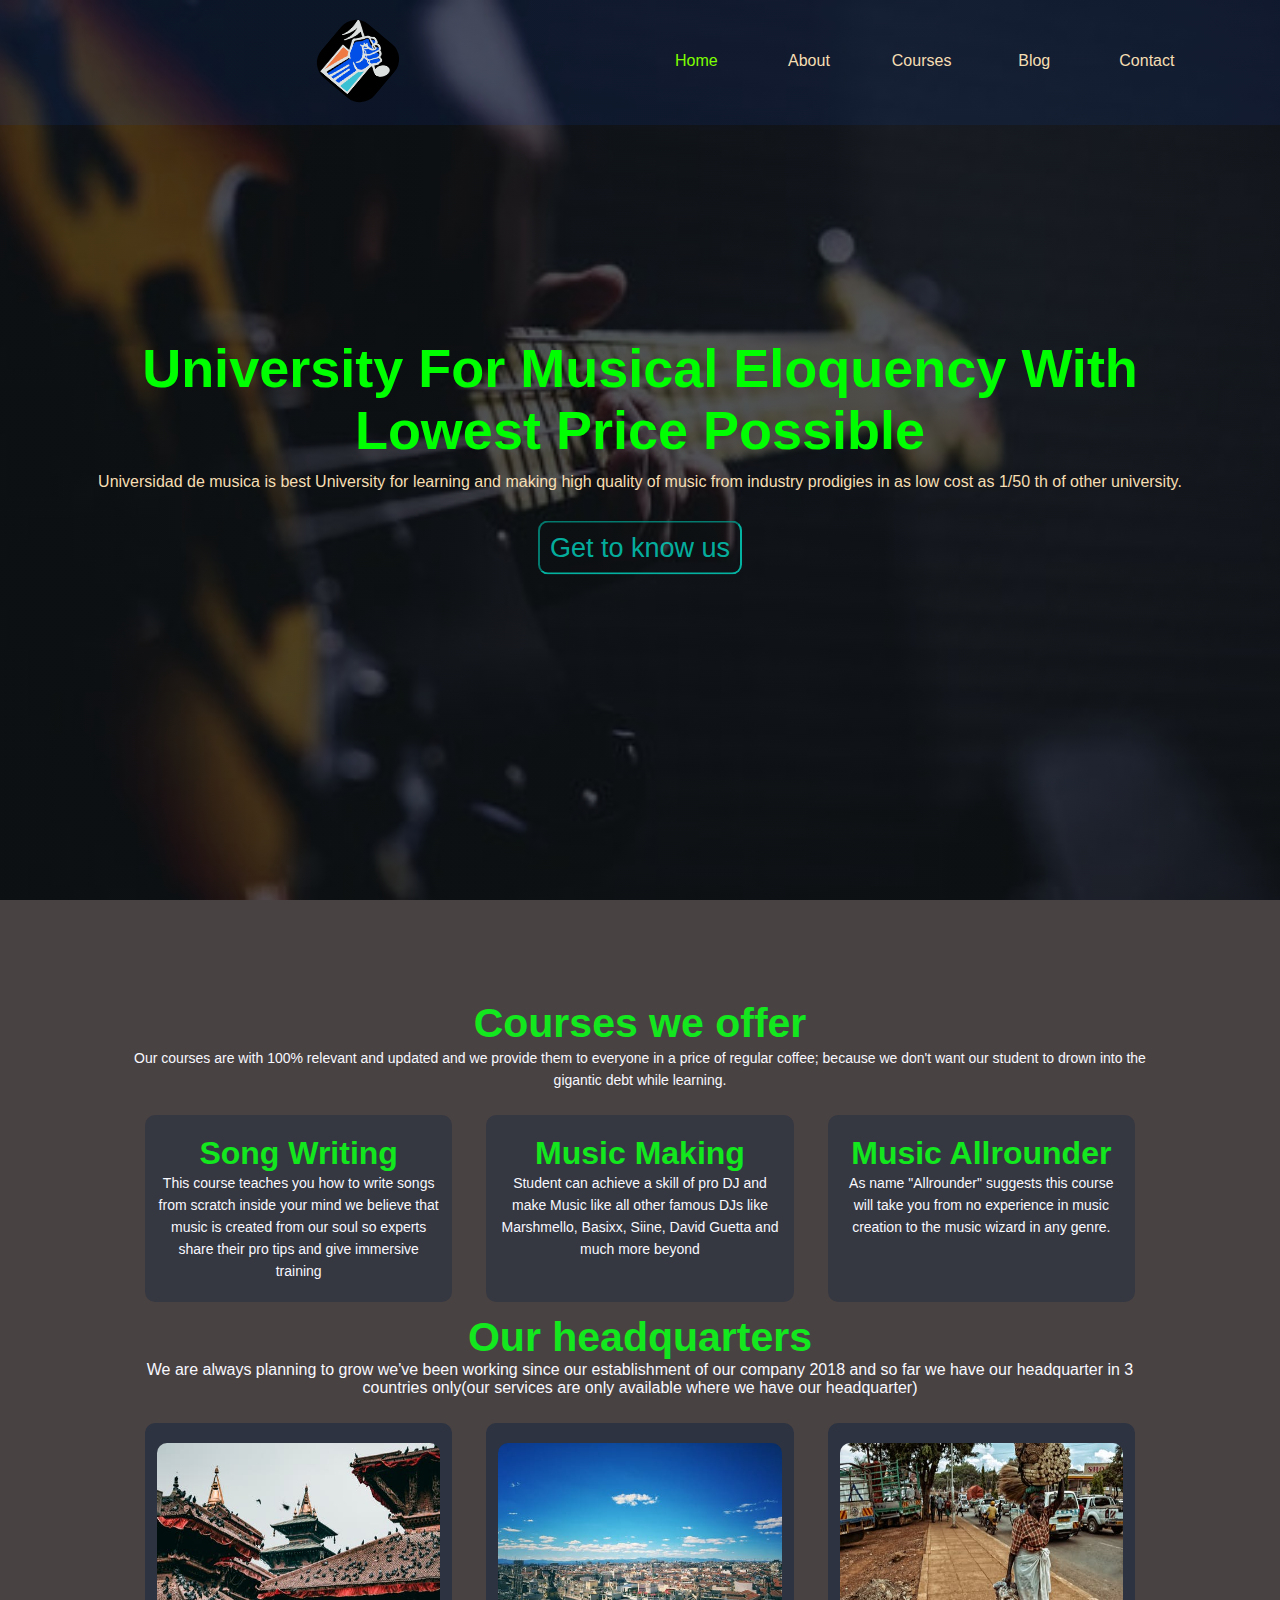
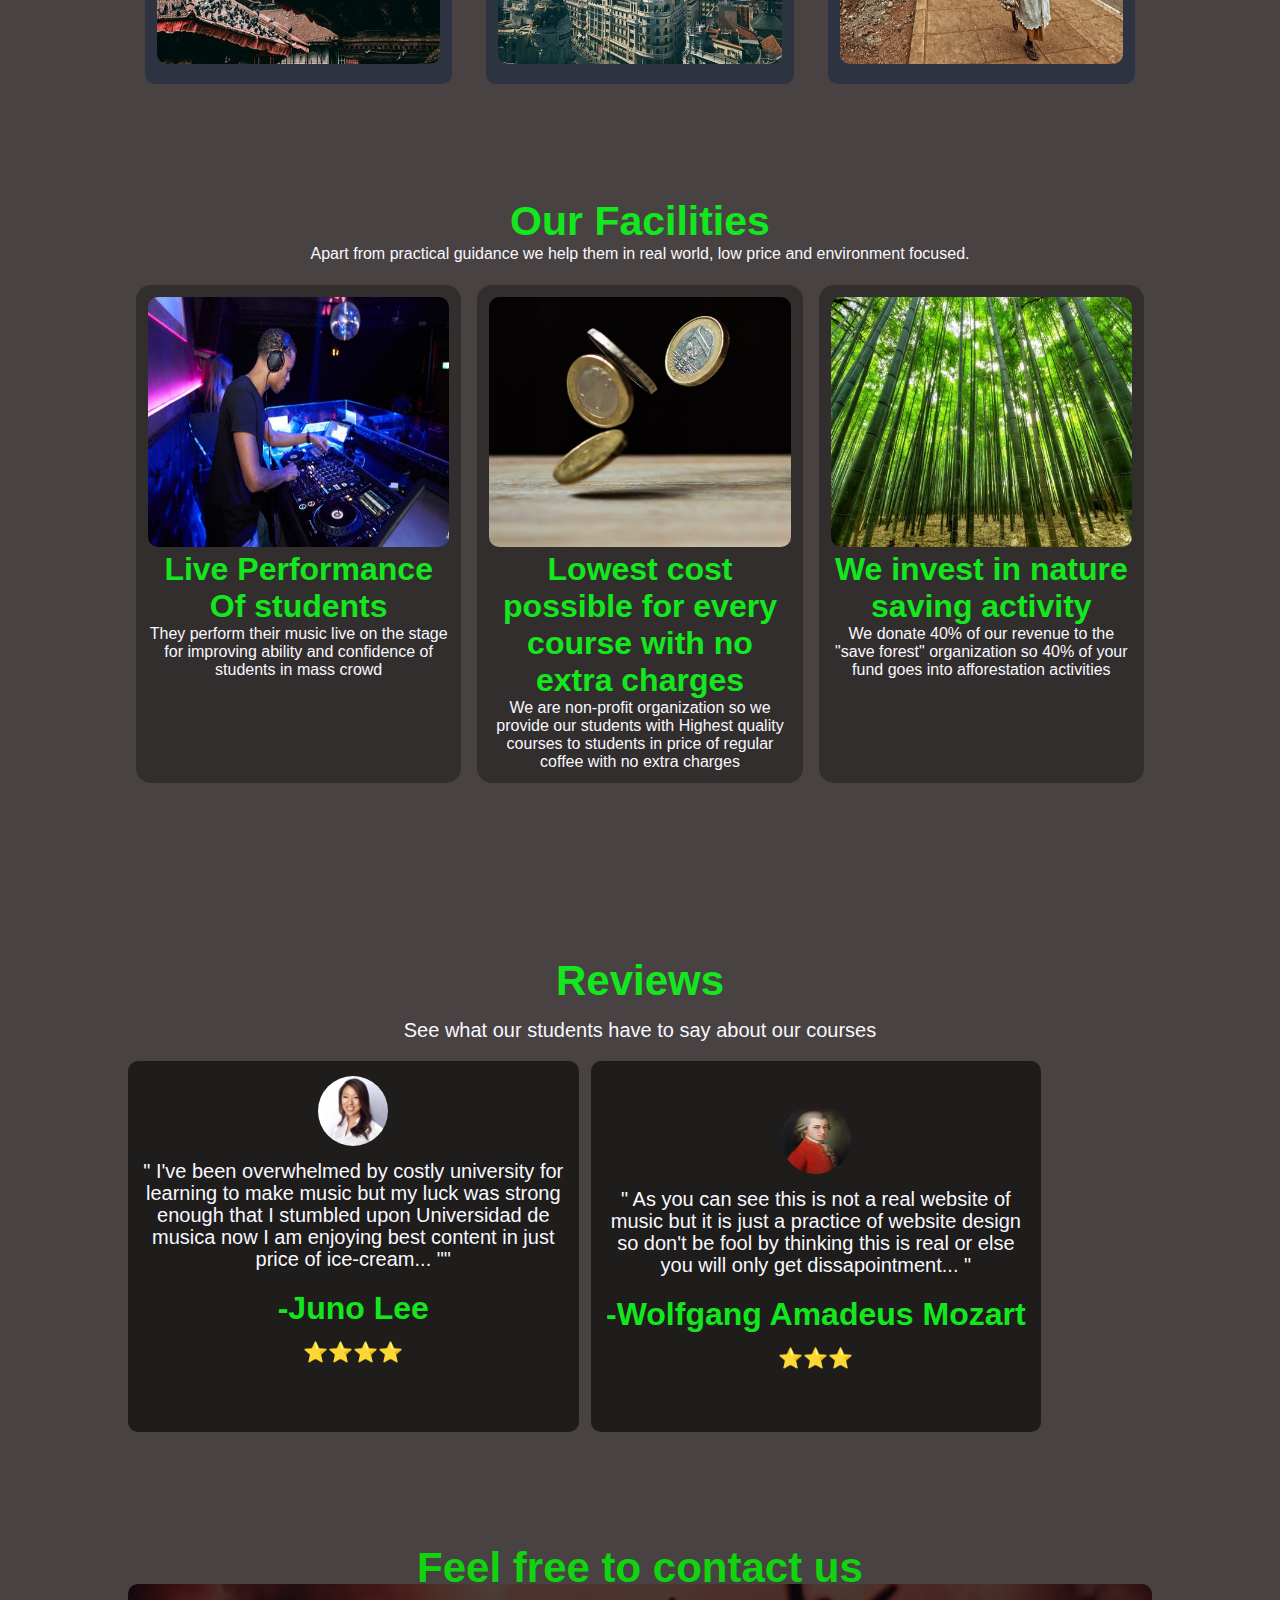
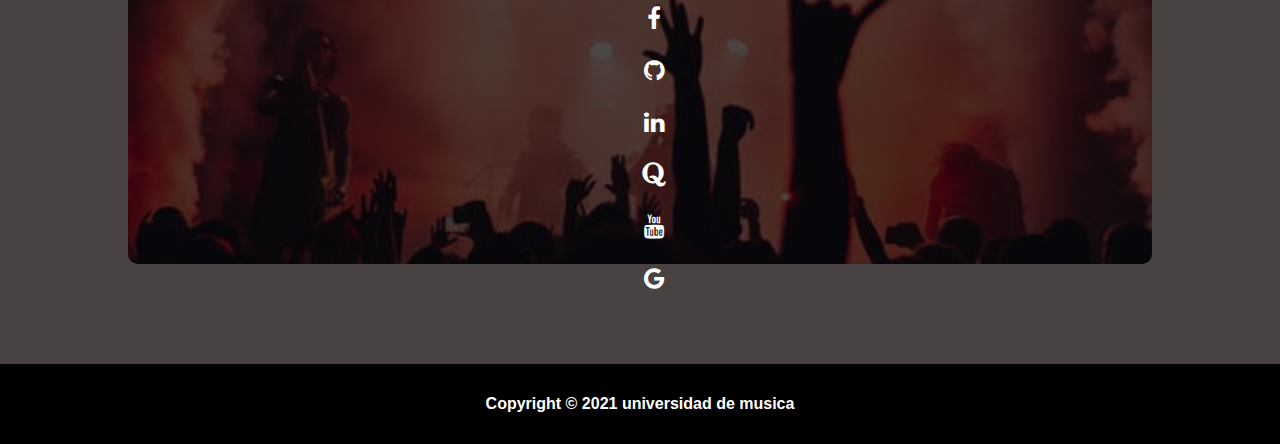
<file: index.html>
<!DOCTYPE html>
<html lang="en">
  <head>
    <meta charset="UTF-8" />
    <meta http-equiv="X-UA-Compatible" content="IE=edge" />
    <meta name="viewport" content="width=device-width, initial-scale=1.0" />
    <title>universidad de musica</title>
    <link rel="stylesheet" href="https://cdnjs.cloudflare.com/ajax/libs/font-awesome/4.7.0/css/font-awesome.min.css">
    <link rel="stylesheet" href="style.css" />
  </head>
  <body>
    <section class="header">
      <nav class="navbar">
        <a href="index.html"><img src="pics/logo.jpg" alt="" /></a>
        <div class="nav-links">
          <ul class="linq">
            <li><a class="demo defined" href="/">Home</a></li>
            <li><a class="demo" href="./about.html">About</a></li>
            <li><a class="demo" href="./course.html">Courses</a></li>
            <li><a class="demo" href="./blog.html">Blog</a></li>
            <li><a class="demo" href="./contact.html">Contact</a></li>
          </ul>
        </div>
        <div class="burger">
          <div class="line one"></div>
          <div class="line two"></div>
          <div class="line three"></div>
          <div class="line four"></div>
          <div class="line five"></div>
          <div class="line six"></div>
        </div>
      </nav>
      <div class="text-box">
        <h1>University For Musical Eloquency With Lowest Price Possible</h1>
        <p>
          Universidad de musica is best University for learning and making high
          quality of music from industry prodigies in as low cost as 1/50 th of
          other university.
          <br />
        </p>
        <a href="">Get to know us</a>
      </div>
    </section>

    <!-- course section -->
    <section id="course">
      <h1>Courses we offer</h1>
      <p>
        Our courses are with 100% relevant and updated and we provide them to
        everyone in a price of regular coffee; because we don't want our student
        to drown into the gigantic debt while learning.
      </p>

      <div class="row">
        <div class="col">
          <h3>Song Writing</h3>
          <p>
            This course teaches you how to write songs from scratch inside your
            mind we believe that music is created from our soul so experts share
            their pro tips and give immersive training
          </p>
        </div>
        <div class="col">
          <h3>Music Making</h3>
          <p>
            Student can achieve a skill of pro DJ and make Music like all other
            famous DJs like Marshmello, Basixx, Siine, David Guetta and much
            more beyond
          </p>
        </div>
        <div class="col">
          <h3>Music Allrounder</h3>
          <p>
            As name "Allrounder" suggests this course will take you from no
            experience in music creation to the music wizard in any genre.
          </p>
        </div>
      </div>
    </section>
    <!-- Headquarters -->
    <section class="headquarters">
      <h1>Our headquarters</h1>
      <p>
        We are always planning to grow we've been working since our
        establishment of our company 2018 and so far we have our headquarter in
        3 countries only(our services are only available where we have our
        headquarter)
      </p>
      <div class="row">
        <div class="col headquarter">
          <img src="./pics/kathmandu.jpeg" alt="" />
          <div class="layer">
            <h3>Kathmandu, Nepal</h3>
          </div>
        </div>
        <div class="col headquarter">
          <img src="./pics/madrid.jpeg" alt="" />
          <div class="layer">
            <h3>Madrid, Spain</h3>
          </div>
        </div>
        <div class="col headquarter">
          <img src="./pics/uganda.jpeg" alt="" />
          <div class="layer">
            <h3>Kampala, Uganda</h3>
          </div>
        </div>
      </div>
    </section>
    <!-- facilities -->
    <section class="facil">
      <h1>Our Facilities</h1>
      <p>
        Apart from practical guidance we help them in real world, low price and
        environment focused.
      </p>
      <div class="row">
        <div class="facility">
          <img src="./pics/perform.jpeg" alt="" />
          <h3>Live Performance Of students</h3>
          <p>
            They perform their music live on the stage for improving ability and
            confidence of students in mass crowd
          </p>
        </div>

        <div class="facility">
          <img src="./pics/economy.jpeg" alt="" />
          <h3>Lowest cost possible for every course with no extra charges</h3>
          <p>
            We are non-profit organization so we provide our students with
            Highest quality courses to students in price of regular coffee with
            no extra charges
          </p>
        </div>

        <div class="facility">
          <img src="./pics/afforestaion.jpeg" alt="" />
          <h3>We invest in nature saving activity</h3>
          <p>
            We donate 40% of our revenue to the "save forest" organization so
            40% of your fund goes into afforestation activities
          </p>
        </div>
      </div>
    </section>
    <!-- testimonials -->
    <section class="testimonials">
      <h1>Reviews</h1>
      <p>See what our students have to say about our courses</p>
      <div class="testimonial">
      <div class="col testi">
        <img src="/pics/juno_lee.jpg" alt="" />
            <p>
              "
          I've been overwhelmed by costly university for learning to make music
          but my luck was strong enough that I stumbled upon Universidad de
          musica now I am enjoying best content in just price of ice-cream...
          ""
            <h3>-Juno Lee</h3>
            <!-- star idea -->
            <!-- <i class="fa fa-star"></i>
            <i class="fa fa-star"></i>
            <i class="fa fa-star"></i>
            <i class="fa fa-star"></i> -->
            <!-- alternatively -->
            <p>⭐⭐⭐⭐</p>
        </p>
        </div>
        <div class="col testi">
        <img src="/pics/wam.jpg" alt="" />
        <p>
          "
          As you can see this is not a real website of music but it is just a practice of website design so don't be fool by thinking this is real or else you will only get dissapointment...
         "
        </p>
        <h3>-Wolfgang Amadeus Mozart</h3>
        <p>⭐⭐⭐</p>
      </div>
    </div>
    </section>
    <!-- call to action -->
    <section class="cta">
      <h1>Feel free to contact us</h1>
      <div class="icons">
        <a href="https://www.facebook.com/rustam.shrestha.351"><i class="fa fa-facebook"></i></a>
        <a href="https://github.com/Rustam-Shrestha/GoGreenBootstrap"><i class="fa fa-github"></i></a>
        <a href="https://www.linkedin.com/in/rustam-shrestha-225235201/"><i class="fa fa-linkedin"></i></a>
        <a href="https://www.quora.com/profile/Rustam-Shrestha-2"><i class="fa fa-quora"></i></a>
        <a href="https://www.youtube.com/channel/UC5sdQ_0JYzkQnlqCsrDdoiA"><i class="fa fa-youtube"></i></a>
        <a href="shrestharama65@gmail.com"><i class="fa fa-google"></i></a>
      </div>
    </section>
    <footer class="bottom">
      <h4>Copyright &copy; 2021 universidad de musica</h4>
    </footer>
    <script src="app.js"></script>
  </body>
</html>
</file>
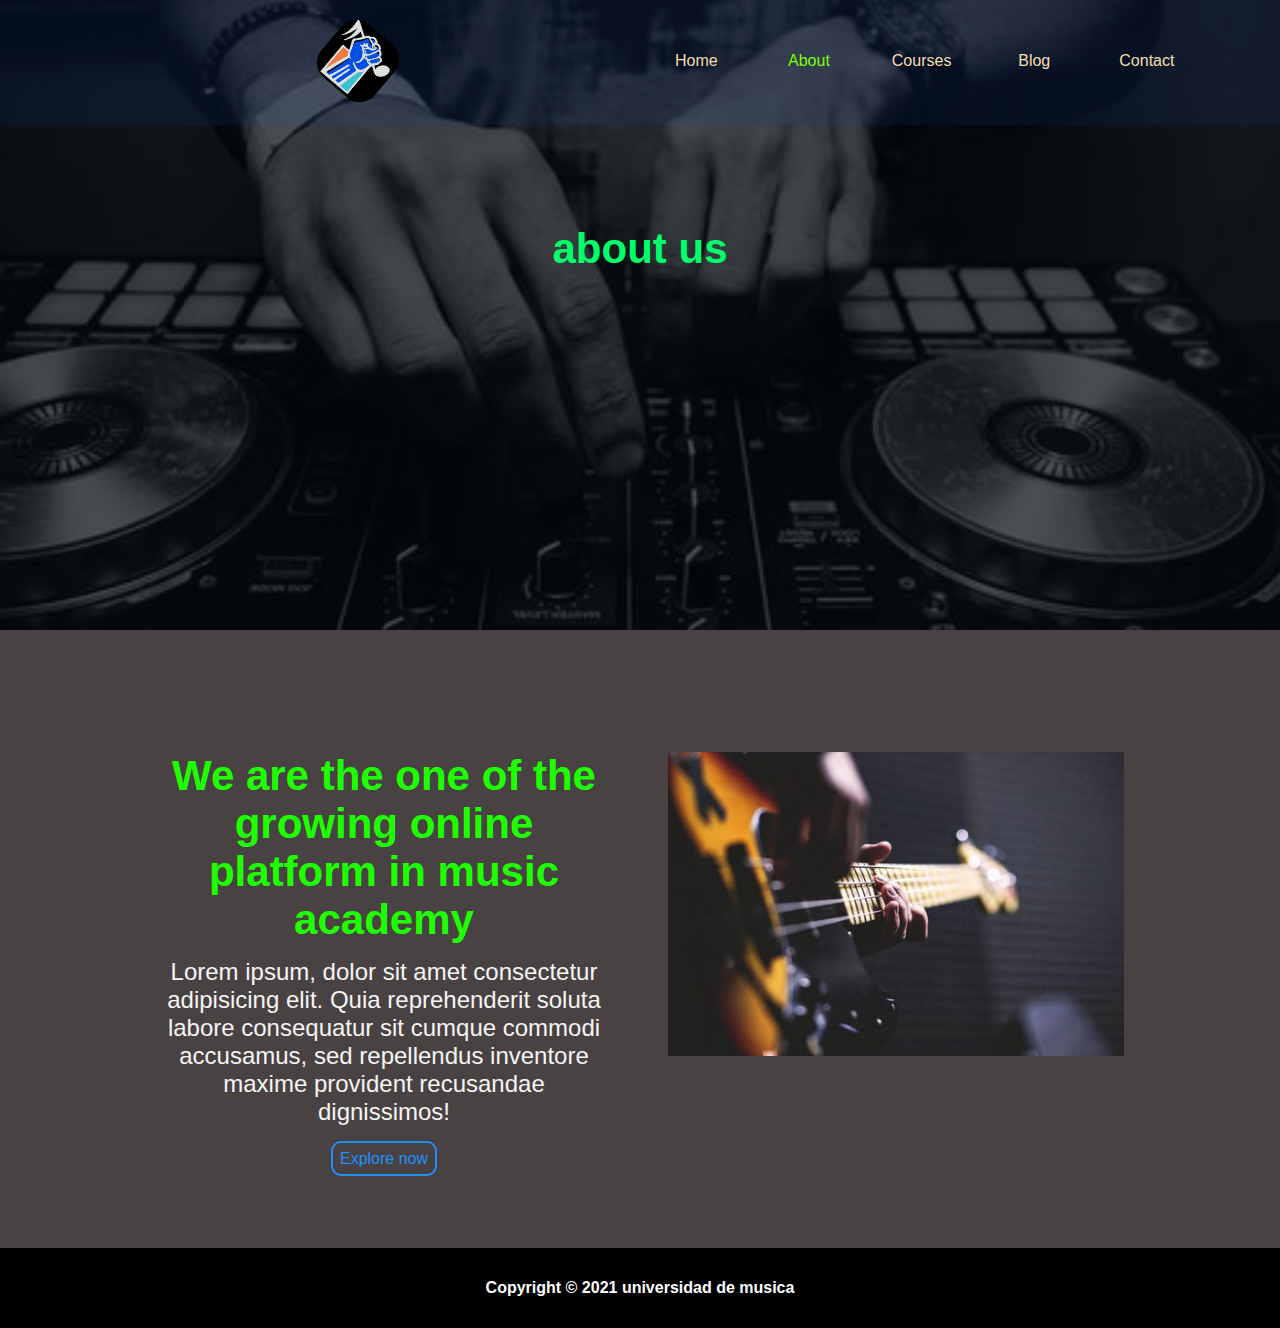
<file: about.html>
<!DOCTYPE html>
<html lang="en">
  <head>
    <meta charset="UTF-8" />
    <meta http-equiv="X-UA-Compatible" content="IE=edge" />
    <meta name="viewport" content="width=device-width, initial-scale=1.0" />
    <title>universidad de musica</title>
    <link
      rel="stylesheet"
      href="https://cdnjs.cloudflare.com/ajax/libs/font-awesome/4.7.0/css/font-awesome.min.css"
    />
    <link rel="stylesheet" href="style.css" />
  </head>
  <body>
    <section class="about-header">
      <nav class="navbar">
        <a href="index.html"><img src="pics/logo.jpg" alt="" /></a>
        <div class="nav-links">
          <ul class="linq">
            <li><a class="demo" href="/">Home</a></li>
            <li><a class="demo defined" href="/about.html">About</a></li>
            <li><a class="demo" href="/course.html">Courses</a></li>
            <li><a class="demo" href="/blog.html">Blog</a></li>
            <li><a class="demo" href="/contact.html">Contact</a></li>
          </ul>
        </div>
        <div class="burger">
          <div class="line one"></div>
          <div class="line two"></div>
          <div class="line three"></div>
          <div class="line four"></div>
          <div class="line five"></div>
          <div class="line six"></div>
        </div>
      </nav>
      <h1>about us</h1>
    </section>
    <!--about us content-->
    <section class="aboutUs">
      <div class="row">
        <div class="about-cols">
          <h1>
            We are the one of the growing online platform in music academy
          </h1>
          <p>
            Lorem ipsum, dolor sit amet consectetur adipisicing elit. Quia
            reprehenderit soluta labore consequatur sit cumque commodi
            accusamus, sed repellendus inventore maxime provident recusandae
            dignissimos!
          </p>
          <a href="">Explore now</a>
        </div>
        <div class="about-cols">
          <img src="/pics/music2.jpeg" alt="" />
        </div>
      </div>
    </section>

    <footer class="bottom">
      <h4>Copyright &copy; 2021 universidad de musica</h4>
    </footer>
    <script src="app.js"></script>
  </body>
</html>
</file>
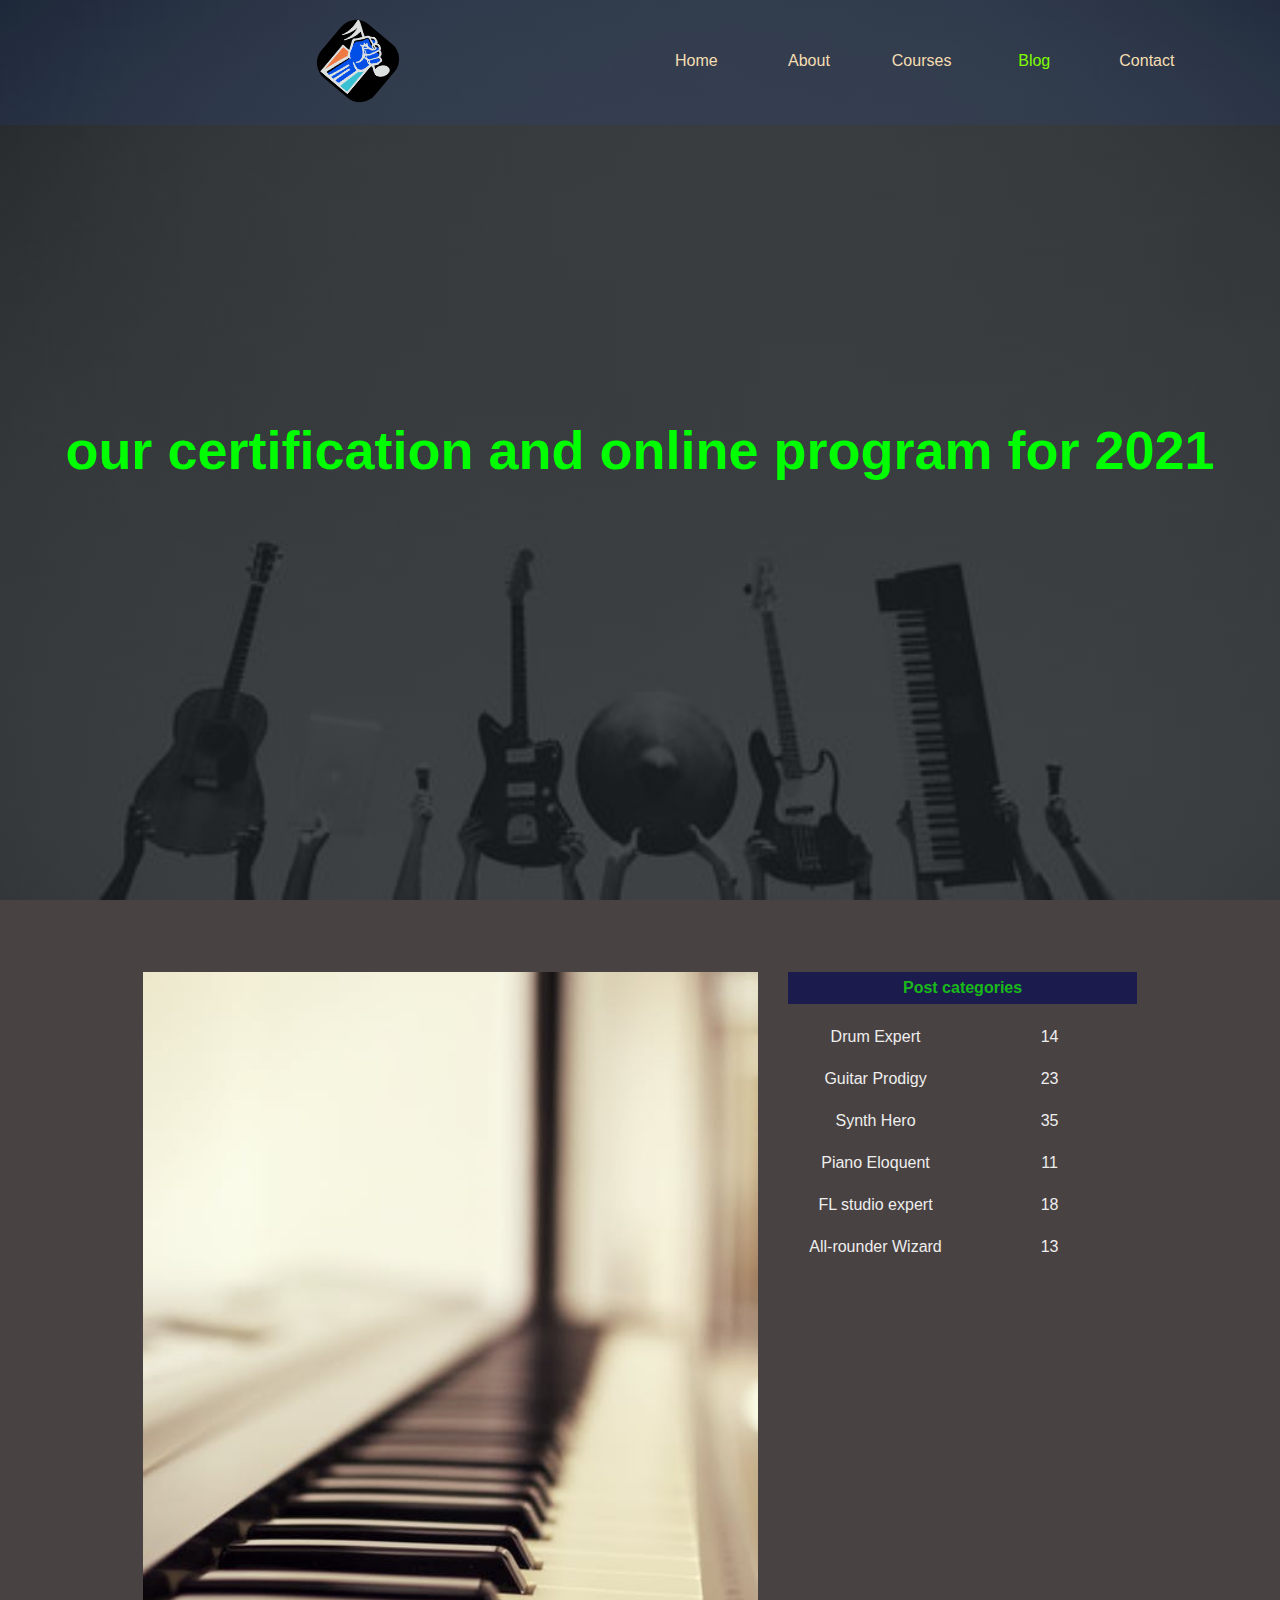
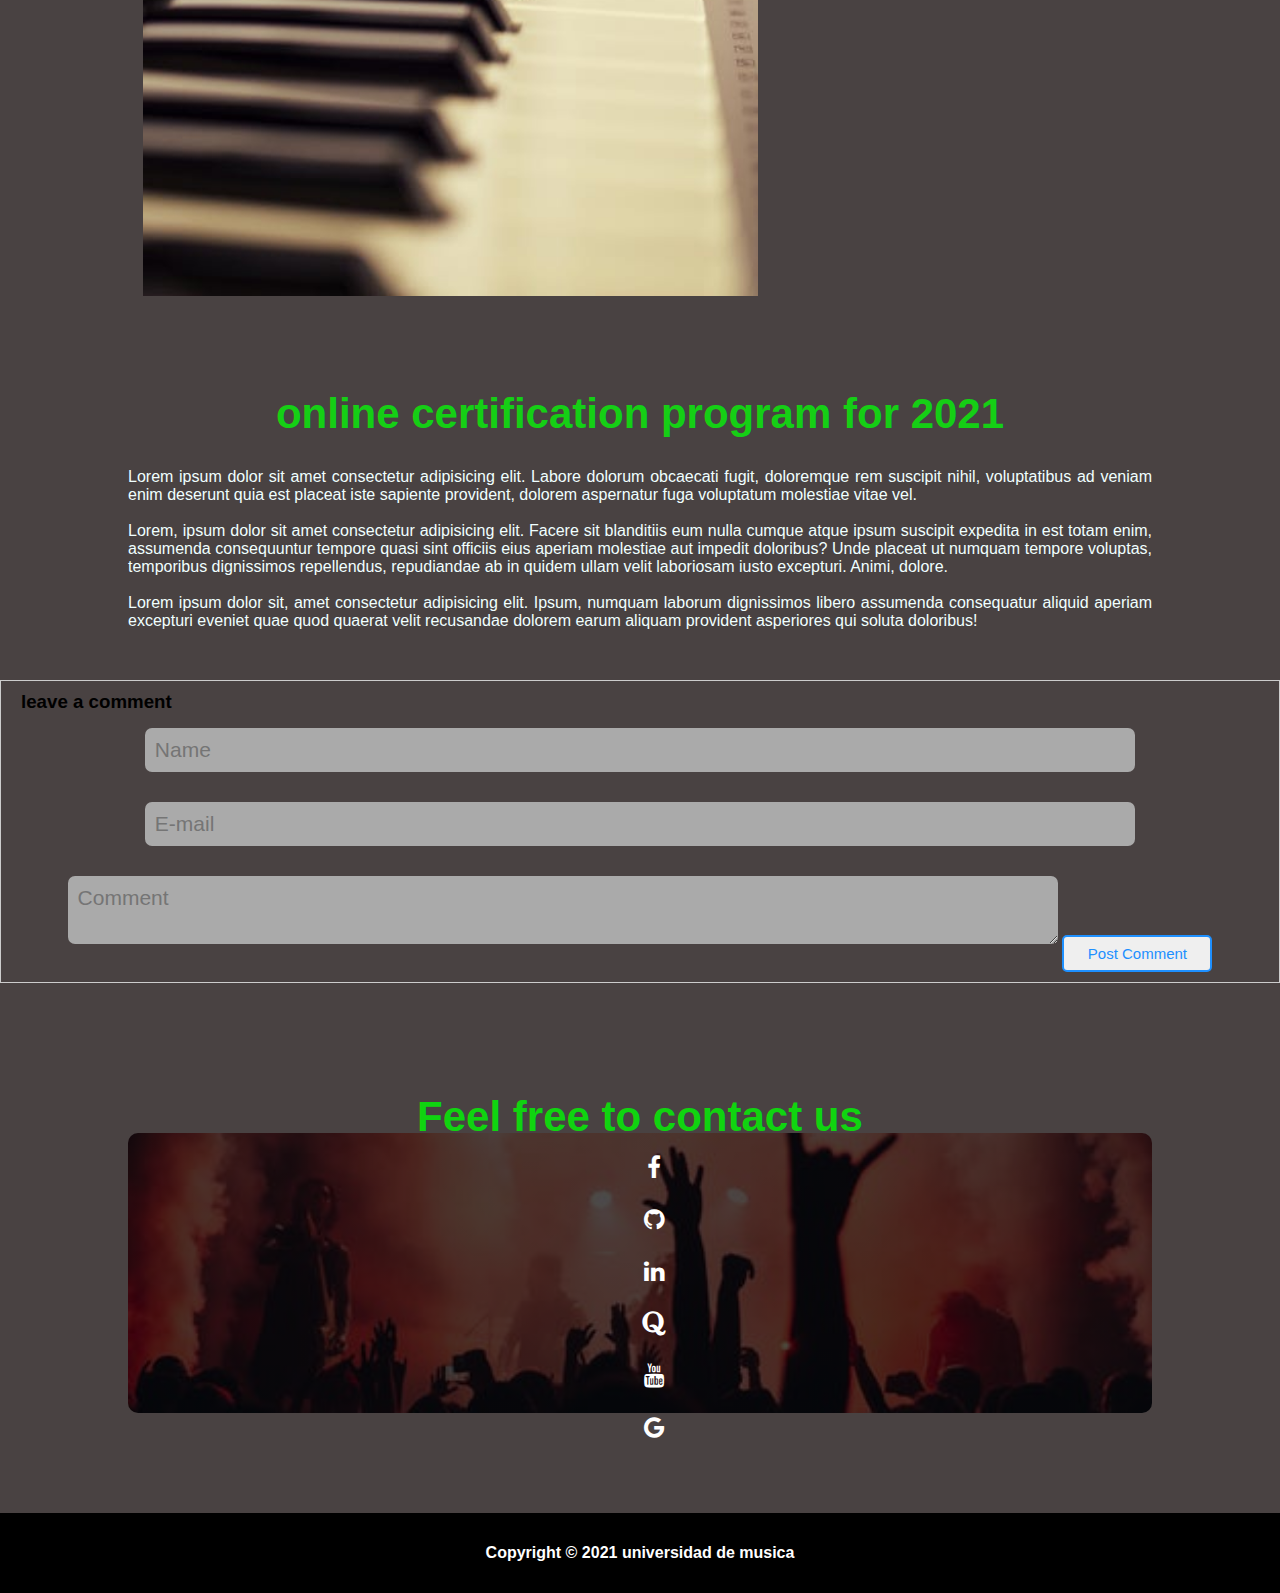
<file: blog.html>
<!DOCTYPE html>
<html lang="en">
  <head>
    <meta charset="UTF-8" />
    <meta http-equiv="X-UA-Compatible" content="IE=edge" />
    <meta name="viewport" content="width=device-width, initial-scale=1.0" />
    <title>universidad de musica</title>
    <link
      rel="stylesheet"
      href="https://cdnjs.cloudflare.com/ajax/libs/font-awesome/4.7.0/css/font-awesome.min.css"
    />
    <link rel="stylesheet" href="style.css" />
  </head>
  <body>
    <section class="b-header">
      <nav class="navbar">
        <a href="index.html"><img src="pics/logo.jpg" alt="" /></a>
        <div class="nav-links">
          <ul class="linq">
            <li><a class="demo" href="/">Home</a></li>
            <li><a class="demo" href="./about.html">About</a></li>
            <li><a class="demo" href="./course.html">Courses</a></li>
            <li><a class="demo defined" href="./blog.html">Blog</a></li>
            <li><a class="demo" href="./contact.html">Contact</a></li>
          </ul>
        </div>
        <div class="burger">
          <div class="line one"></div>
          <div class="line two"></div>
          <div class="line three"></div>
          <div class="line four"></div>
          <div class="line five"></div>
          <div class="line six"></div>
        </div>
      </nav>
      <div class="text-box">
        <h1>our certification and online program for 2021</h1>
      </div>
    </section>
    <!-- blog page content -->
    <section class="blog-content">
      <div class="row">
        <div class="blog-left">
          <img src="/pics/music4.jpeg" alt="" />
        </div>
        <div class="blog-right">
          <h3>Post categories</h3>
          <div>
            <span>Drum Expert</span>
            <span>14</span>
          </div>
          <div>
            
            <span>Guitar Prodigy</span>
            <span>23</span>
          </div>
          <div>
            <span>Synth Hero</span>
            <span>35</span>

          </div>
          <div>
            <span>Piano Eloquent</span>
            <span>11</span>

          </div>
          <div>
            <span>FL studio expert</span>
            <span>18</span>
          </div>
          <div>
            <span>All-rounder Wizard</span>
            <span>13</span>
          </div>
        </div>
      </div>
    </div>
  </section>
  <article>

    <h2>online certification program for 2021</h2>
    <p>
      Lorem ipsum dolor sit amet consectetur adipisicing elit. Labore
      dolorum obcaecati fugit, doloremque rem suscipit nihil, voluptatibus
            ad veniam enim deserunt quia est placeat iste sapiente provident,
            dolorem aspernatur fuga voluptatum molestiae vitae vel.
          </p>
          <br />
          <p>
            Lorem, ipsum dolor sit amet consectetur adipisicing elit. Facere sit
            blanditiis eum nulla cumque atque ipsum suscipit expedita in est
            totam enim, assumenda consequuntur tempore quasi sint officiis eius
            aperiam molestiae aut impedit doloribus? Unde placeat ut numquam
            tempore voluptas, temporibus dignissimos repellendus, repudiandae ab
            in quidem ullam velit laboriosam iusto excepturi. Animi, dolore.
          </p>
          <br />
          <p>
            Lorem ipsum dolor sit, amet consectetur adipisicing elit. Ipsum,
            numquam laborum dignissimos libero assumenda consequatur aliquid
            aperiam excepturi eveniet quae quod quaerat velit recusandae dolorem
            earum aliquam provident asperiores qui soluta doloribus!
          </p>
        </article>
          <div class="comment-box">
            <h3>leave a comment</h3>
              <form class="comment-form" action="">
                <input type="text" placeholder="Name">
                <input type="text" placeholder="E-mail">
                <textarea placeholder="Comment" id="" cols="5"></textarea>
                <button class="submit" type="submit">Post Comment</button>
              </form>
            </div>
    <!-- call to action -->
    <section class="cta">
      <h1>Feel free to contact us</h1>
      <div class="icons">
        <a href="https://www.facebook.com/rustam.shrestha.351"
          ><i class="fa fa-facebook"></i
        ></a>
        <a href="https://github.com/Rustam-Shrestha/GoGreenBootstrap"
          ><i class="fa fa-github"></i
        ></a>
        <a href="https://www.linkedin.com/in/rustam-shrestha-225235201/"
          ><i class="fa fa-linkedin"></i
        ></a>
        <a href="https://www.quora.com/profile/Rustam-Shrestha-2"
          ><i class="fa fa-quora"></i
        ></a>
        <a href="https://www.youtube.com/channel/UC5sdQ_0JYzkQnlqCsrDdoiA"
          ><i class="fa fa-youtube"></i
        ></a>
        <a href="shrestharama65@gmail.com"><i class="fa fa-google"></i></a>
      </div>
    </section>
    <footer class="bottom">
      <h4>Copyright &copy; 2021 universidad de musica</h4>
    </footer>
    <script src="app.js"></script>
  </body>
</html>
</file>
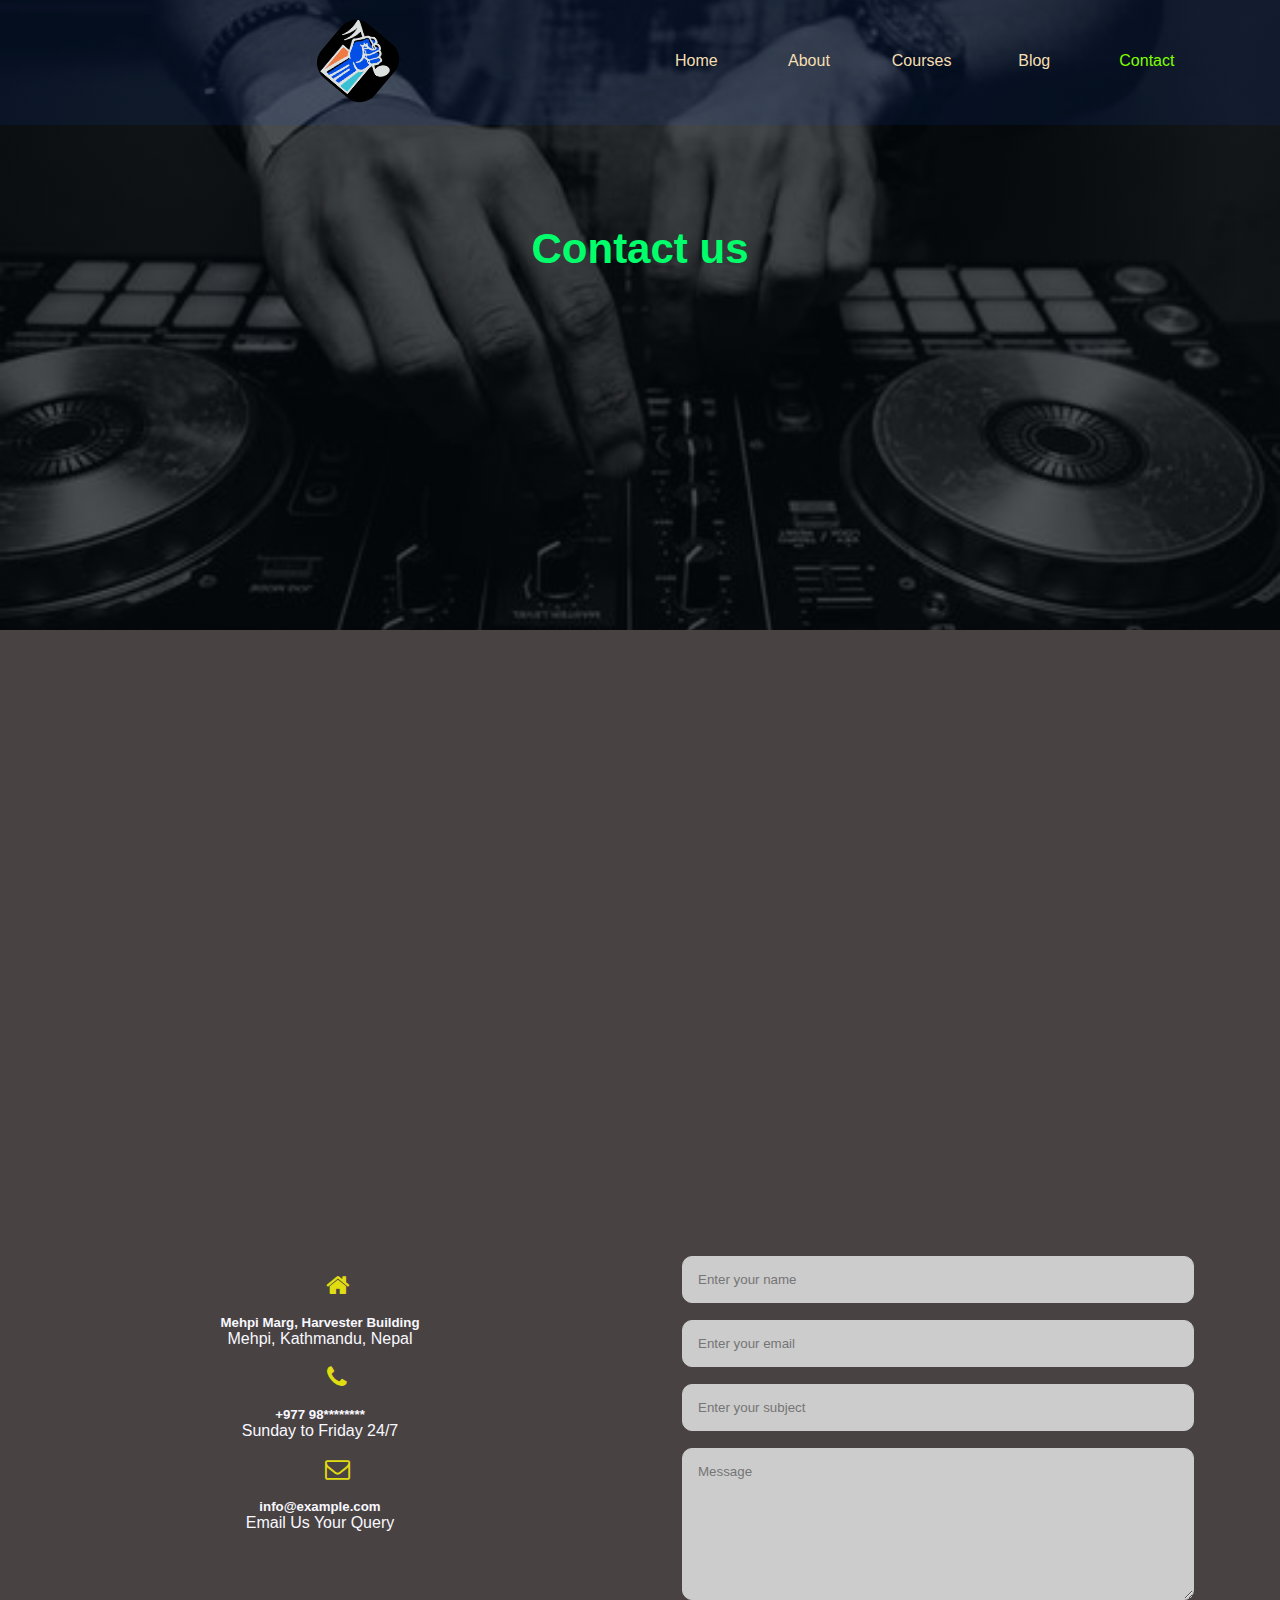
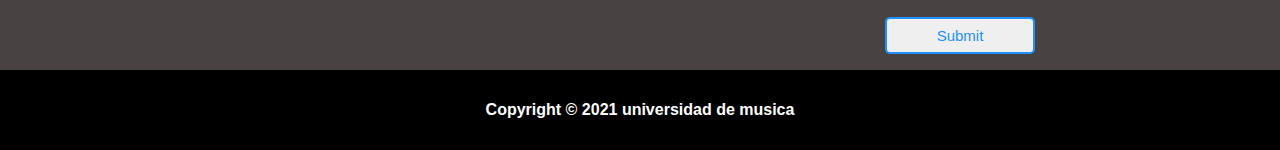
<file: contact.html>
<!DOCTYPE html>
<html lang="en">

<head>
  <meta charset="UTF-8" />
  <meta http-equiv="X-UA-Compatible" content="IE=edge" />
  <meta name="viewport" content="width=device-width, initial-scale=1.0" />
  <title>universidad de musica</title>
  <link rel="stylesheet" href="https://cdnjs.cloudflare.com/ajax/libs/font-awesome/4.7.0/css/font-awesome.min.css" />
  <link rel="stylesheet" href="style.css" />
</head>

<body>
  <section class="about-header">
    <nav class="navbar">
      <a href="index.html"><img src="pics/logo.jpg" alt="" /></a>
      <div class="nav-links">
        <ul class="linq">
          <li><a class="demo" href="/">Home</a></li>
          <li><a class="demo" href="./about.html">About</a></li>
          <li><a class="demo" href="./course.html">Courses</a></li>
          <li><a class="demo" href="./blog.html">Blog</a></li>
          <li><a class="demo defined" href="./contact.html">Contact</a></li>
        </ul>
      </div>
      <div class="burger">
        <div class="line one"></div>
        <div class="line two"></div>
        <div class="line three"></div>
        <div class="line four"></div>
        <div class="line five"></div>
        <div class="line six"></div>
      </div>
    </nav>
    <h1>Contact us</h1>
  </section>
  <section class="location">
    <iframe
      src="https://www.google.com/maps/embed?pb=!1m18!1m12!1m3!1d14126.928913135383!2d85.30226242468987!3d27.725552738663367!2m3!1f0!2f0!3f0!3m2!1i1024!2i768!4f13.1!3m3!1m2!1s0x39eb18e0b241cfe5%3A0xf757eee26d267252!2sMhepi%20Ajima%20Temple!5e0!3m2!1sen!2snp!4v1626788066906!5m2!1sen!2snp"
      width="600" height="450" style="border: 0" allowfullscreen="" loading="lazy"></iframe>
  </section>
  <section class="contactUs">
    <div class="row">
      <div class="contact-col">
        <div>
          <span>
            <div><i class="fa fa-home"></i> </div>
            <h5> Mehpi Marg, Harvester Building</h5>
            <p>Mehpi, Kathmandu, Nepal</p>
          </span>
        </div>

        <div>
          <span>
            <div><i class="fa fa-phone"></i></div>
            <h5>+977 98********</h5>
            <p>Sunday to Friday 24/7</p>
          </span>

        </div>
        <div>

          <span>
            <div><i class="fa fa-envelope-o"></i> </div>
            <h5>info@example.com</h5>
            <p>Email Us Your Query</p>
          </span>
        </div>
      </div>
      <div class="contact-col">
        <form action="form.php" method="post">
        <input type="text" name="name" placeholder="Enter your name" required>
        <input type="email" name="email" placeholder="Enter your email" required>
        <input type="text" name="subject" placeholder="Enter your subject" required>
        <textarea  name="message"id="" rows="8" placeholder="Message" required></textarea>
        <button type="submit" class="submit">Submit</button>
        </form>
      </div>
    </div>
    </div>
  </section>
  <footer class="bottom">
    <h4>Copyright &copy; 2021 universidad de musica</h4>
  </footer>
  <script src="app.js"></script>
</body>

</html>
</file>
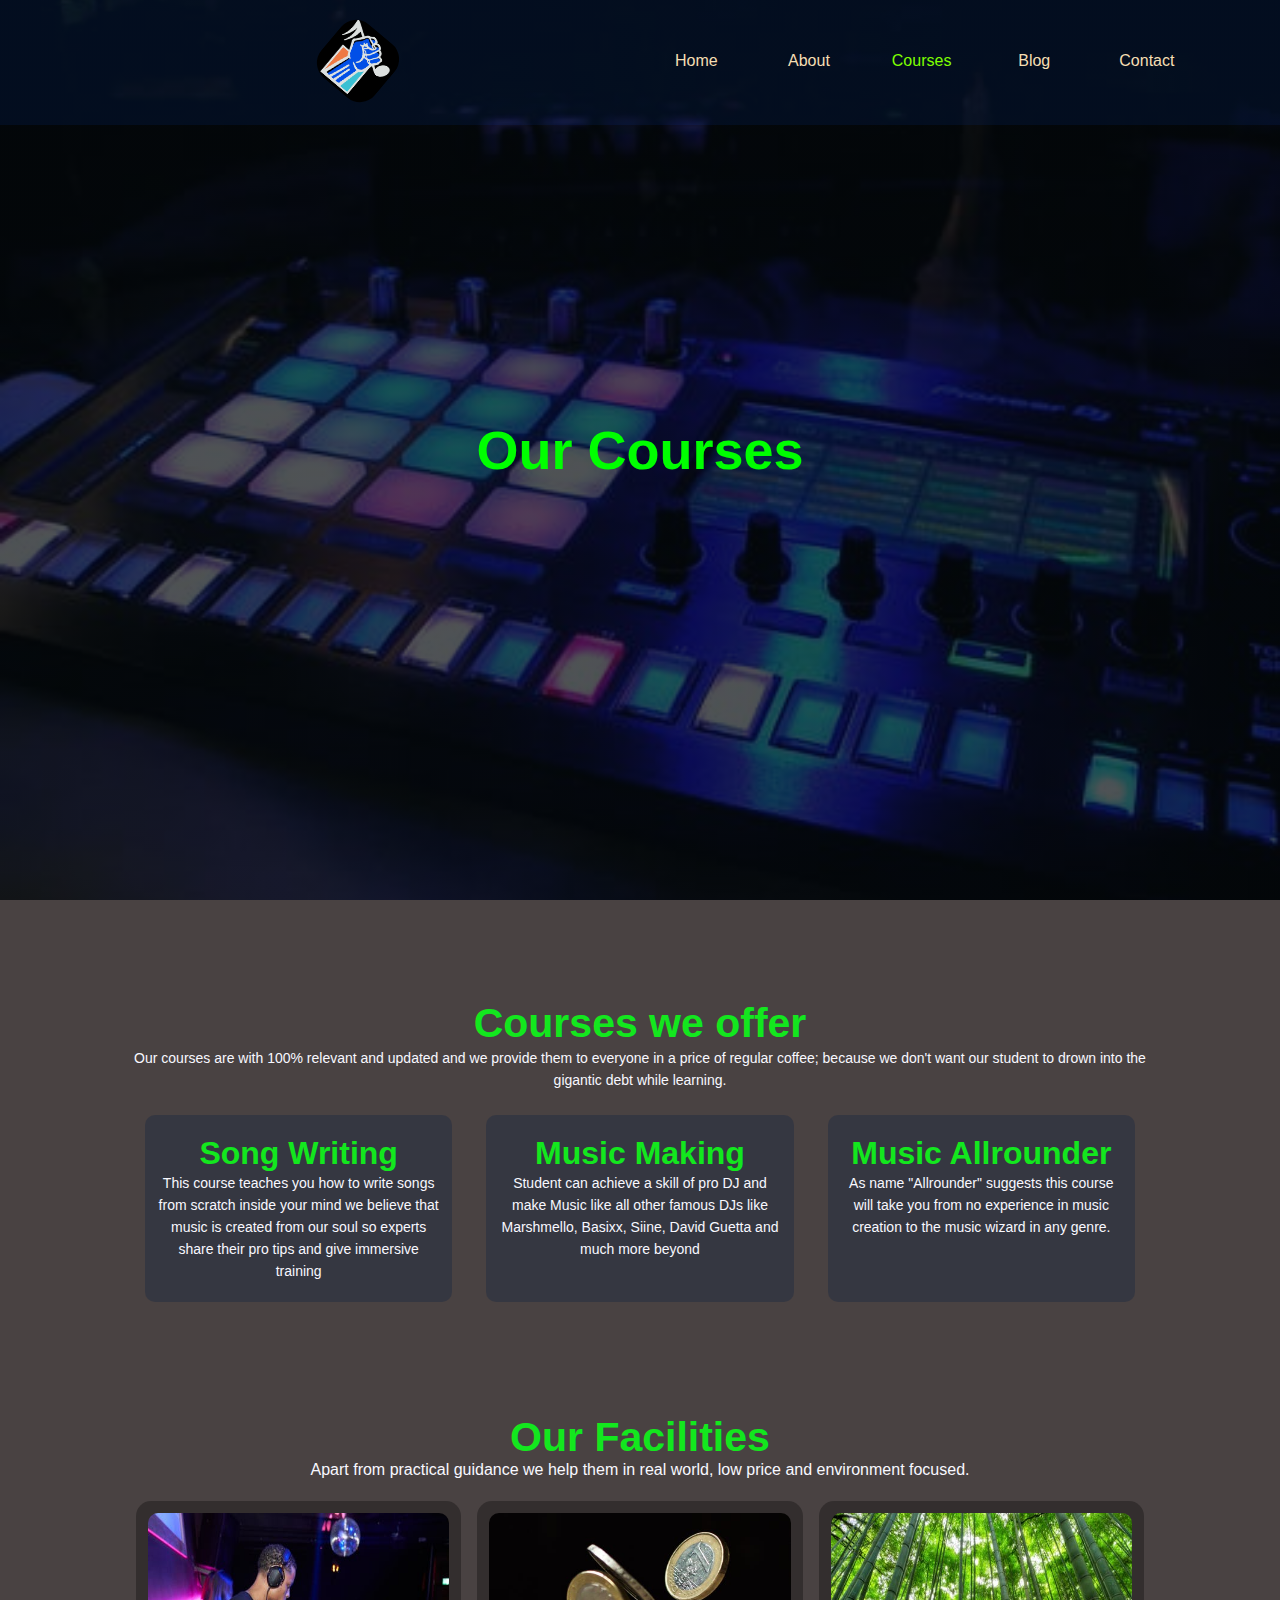
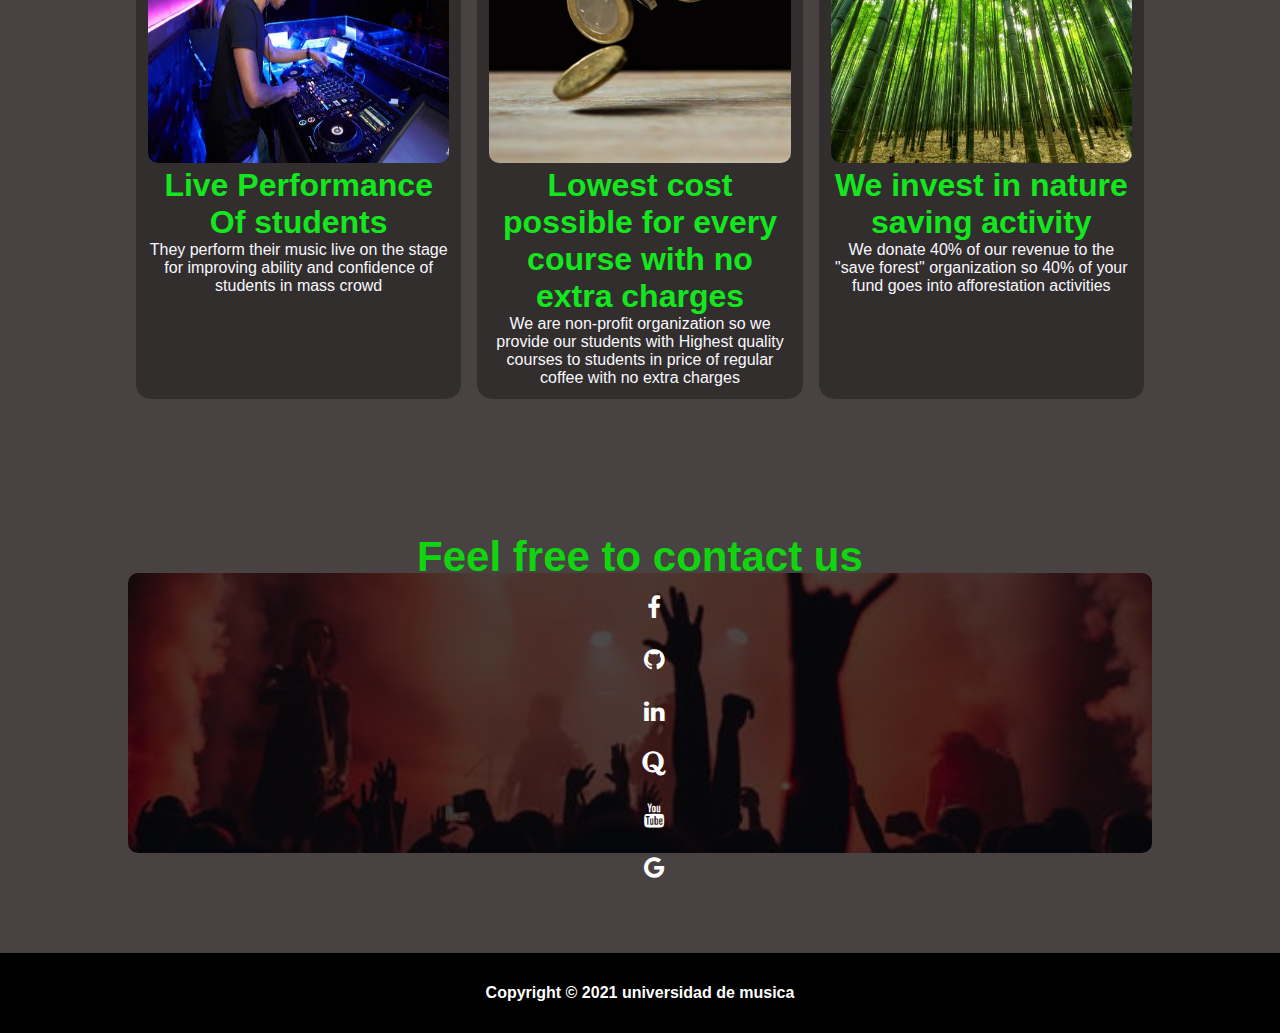
<file: course.html>
<!DOCTYPE html>
<html lang="en">
  <head>
    <meta charset="UTF-8" />
    <meta http-equiv="X-UA-Compatible" content="IE=edge" />
    <meta name="viewport" content="width=device-width, initial-scale=1.0" />
    <title>universidad de musica</title>
    <link
      rel="stylesheet"
      href="https://cdnjs.cloudflare.com/ajax/libs/font-awesome/4.7.0/css/font-awesome.min.css"
    />
    <link rel="stylesheet" href="style.css" />
  </head>
  <body>
    <section class="c-header">
      <nav class="navbar">
        <a href="index.html"><img src="pics/logo.jpg" alt="" /></a>
        <div class="nav-links">
          <ul class="linq">
            <li><a class="demo" href="/">Home</a></li>
            <li><a class="demo" href="about.html">About</a></li>
            <li><a class="demo defined" href="/course.html">Courses</a></li>
            <li><a class="demo" href="/blog.html">Blog</a></li>
            <li><a class="demo" href="./contact.html">Contact</a></li>
          </ul>
        </div>
        <div class="burger">
          <div class="line one"></div>
          <div class="line two"></div>
          <div class="line three"></div>
          <div class="line four"></div>
          <div class="line five"></div>
          <div class="line six"></div>
        </div>
      </nav>
      <div class="text-box">
        <h1>Our Courses</h1>
      </div>
    </section>
    <!-- course -->
    <section id="course">
      <h1>Courses we offer</h1>
      <p>
        Our courses are with 100% relevant and updated and we provide them to
        everyone in a price of regular coffee; because we don't want our student
        to drown into the gigantic debt while learning.
      </p>

      <div class="row">
        <div class="col">
          <h3>Song Writing</h3>
          <p>
            This course teaches you how to write songs from scratch inside your
            mind we believe that music is created from our soul so experts share
            their pro tips and give immersive training
          </p>
        </div>
        <div class="col">
          <h3>Music Making</h3>
          <p>
            Student can achieve a skill of pro DJ and make Music like all other
            famous DJs like Marshmello, Basixx, Siine, David Guetta and much
            more beyond
          </p>
        </div>
        <div class="col">
          <h3>Music Allrounder</h3>
          <p>
            As name "Allrounder" suggests this course will take you from no
            experience in music creation to the music wizard in any genre.
          </p>
        </div>
      </div>
    </section>
    <!-- facilities -->
    <section class="facil">
      <h1>Our Facilities</h1>
      <p>
        Apart from practical guidance we help them in real world, low price and
        environment focused.
      </p>
      <div class="row">
        <div class="facility">
          <img src="./pics/perform.jpeg" alt="" />
          <h3>Live Performance Of students</h3>
          <p>
            They perform their music live on the stage for improving ability and
            confidence of students in mass crowd
          </p>
        </div>

        <div class="facility">
          <img src="./pics/economy.jpeg" alt="" />
          <h3>Lowest cost possible for every course with no extra charges</h3>
          <p>
            We are non-profit organization so we provide our students with
            Highest quality courses to students in price of regular coffee with
            no extra charges
          </p>
        </div>

        <div class="facility">
          <img src="./pics/afforestaion.jpeg" alt="" />
          <h3>We invest in nature saving activity</h3>
          <p>
            We donate 40% of our revenue to the "save forest" organization so
            40% of your fund goes into afforestation activities
          </p>
        </div>
      </div>
    </section>

    <!-- call to action -->
    <section class="cta">
      <h1>Feel free to contact us</h1>
      <div class="icons">
        <a href="https://www.facebook.com/rustam.shrestha.351"
          ><i class="fa fa-facebook"></i
        ></a>
        <a href="https://github.com/Rustam-Shrestha/GoGreenBootstrap"
          ><i class="fa fa-github"></i
        ></a>
        <a href="https://www.linkedin.com/in/rustam-shrestha-225235201/"
          ><i class="fa fa-linkedin"></i
        ></a>
        <a href="https://www.quora.com/profile/Rustam-Shrestha-2"
          ><i class="fa fa-quora"></i
        ></a>
        <a href="https://www.youtube.com/channel/UC5sdQ_0JYzkQnlqCsrDdoiA"
          ><i class="fa fa-youtube"></i
        ></a>
        <a href="shrestharama65@gmail.com"><i class="fa fa-google"></i></a>
      </div>
    </section>
    <footer class="bottom">
      <h4>Copyright &copy; 2021 universidad de musica</h4>
    </footer>
    <script src="app.js"></script>
  </body>
</html>
</file>
<file: style.css>
* {
  margin: 0;
  padding: 0;
  font-family: "Franklin Gothic Medium", "Arial Narrow", Arial, sans-serif;
  text-align: center;
  box-sizing: border-box;
  width: 100%;
}
body {
  overflow-x: none;
  display: flex;
  flex-direction: column;
  justify-content: center;
  align-items: center;
  background: rgb(73, 66, 66);
}

.header {
  min-height: 100vh;
  width: 100%;
  background-image: linear-gradient(rgba(4, 9, 13, 0.7), rgba(4, 9, 13, 0.7)),
    url("/pics/music2.jpeg");
  background-position: center;
  background-size: cover;
  position: relative;
}
.c-header {
  min-height: 100vh;
  overflow-x: hidden;
  width: 100%;
  background-image: linear-gradient(rgba(4, 9, 13, 0.7), rgba(4, 9, 13, 0.7)),
    url("/pics/music6.jpeg");
  background-position: center;
  background-size: cover;
  position: relative;
}
.b-header {
  min-height: 100vh;
  width: 100%;
  background-image: linear-gradient(rgba(4, 9, 13, 0.7), rgba(4, 9, 13, 0.7)),
    url("/pics/music1.jpg");
  background-position: center;
  background-size: cover;
  position: relative;
}
.navbar {
  display: flex;
  padding: 2% 6%;
  justify-content: space-between;
  align-items: center;
  background: rgba(6, 74, 223, 0.1);
}
.navbar img {
  width: 70px;
  height: 70px;
  border-radius: 20px;
  transform: rotate(40deg);
  filter: invert(100%);
}
.nav-links ul {
  /* flex:1;
    text-align:right; */
  display: flex;
}
.navbar ul li {
  list-style: none;
  padding: 8px 12px;
  position: relative;
}
.navbar ul li a {
  text-decoration: none;
  color: wheat;
  margin: 7px;
}
.defined {
  color: chartreuse !important;
}
.nav-links ul li::after {
  content: "";
  width: 0%;
  height: 4px;
  background: rgb(6, 245, 173);
  display: block;
  margin: auto;
  /* border-radius: 20%; */
}
.nav-links ul li:hover::after {
  width: 100%;
  transition: 0.3s;
}
.nav-links li a:hover {
  border-top: 4px solid green;
  border-radius: 0;
  transition: 0.3s;
}
#course .col {
  margin: 12px 0 12px 0;
  cursor: pointer;
}
.text-box {
  width: 90%;
  color: wheat;
  position: absolute;
  top: 50%;
  left: 50%;
  transform: translate(-50%, -50%);
  /* display: flex;
    flex-direction: column;
    justify-content: center;
    align-items: center;  */
  text-align: center;
}
.text-box h1 {
  color: rgb(0, 255, 0);
  font-size: 54px;
}
.text-box p {
  margin: 12px 0 42px 0;
}
.text-box a {
  color: rgba(0, 255, 229, 0.678);
  text-decoration: none;
  font-size: 27px;
  padding: 10px;
  border: 2px inset rgba(0, 255, 229, 0.678);
  border-radius: 10px;
}
.text-box a:hover {
  color: rgba(255, 255, 255, 0.822);
  background: rgba(0, 255, 229, 0.678);
}
.burger {
  height: 50px;
  width: 50px;
  border: 2px solid white;
  border-radius: 10px;
  position: relative;
  display: flex;
  flex-direction: column;
  justify-content: center;
  align-items: center;
  display: none;
}
/* course stylw */
#course {
  width: 80%;
  margin: auto;
  text-align: center;
  padding-top: 100px;
}
#course h1 {
  font-size: 36px;
  font-weight: 600;
  color: ghostwhite;
}
#course p {
  color: ghostwhite;
  font-size: 14px;
  line-height: 22px;
}
.row {
  margin-top: 5%;
  display: flex;
  justify-content: space-around;
  margin-top: 12px;
}
.col {
  flex-basis: 30%;
  background: rgb(45, 51, 65, 0.7);
  border-radius: 10px;
  margin-bottom: 5%;
  padding: 20px 12px;
}
.col > * {
  color: ghostwhite;
}
.col:hover {
  box-shadow: 2px 4px 20px 4px rgba(0, 0, 0, 0.4);
  transition: 0.5s;
}
.headquarter {
  position: relative;
  flex-basis: 30%;
  width: 30%;
  margin: 14px 8px;
  background: rgb(45, 51, 65);
}
.headquarter img {
  width: 100%;
  height: 100%;
  border-radius: 10px;
}
.headquarters {
  width: 80%;
}
.headquarters > * {
  color: ghostwhite;
  text-align: center;
}
.headquarters h1 {
  color: rgb(19, 231, 30);
  font-size: 41px;
}
#course h1 {
  color: rgb(19, 231, 30);
  font-size: 41px;
}
.col h3 {
  color: rgb(19, 231, 30);
  font-size: 32px;
}
.layer {
  background: transparent;
  height: 100%;
  width: 100%;
  position: absolute;
  top: 0;
  left: 0;
  transition: 0.5s;
  cursor: pointer;
}
.layer h3 {
  color: ghostwhite;
  font-weight: 500;
  font-size: 26px;
  bottom: 0;
  left: 50%;
  transform: translateX(-50%);
  position: absolute;
  opacity: 0;
  transition: 0.5s;
}
.layer:hover h3 {
  bottom: 49%;
  opacity: 1;
}
.layer:hover {
  background: rgb(45, 51, 65, 0.7);
}

.facil {
  width: 80%;
  margin: auto;
  text-align: center;
  padding-top: 100px;
  margin-bottom: 5%;
  text-align: center;
}
.facil > * {
  text-align: center;
}
.facil h1 {
  color: rgb(19, 231, 30);
  font-size: 41px;
}
.facility {
  margin: 34px 14px;
  padding: 12px;
  background: rgba(0, 0, 0, 0.3);
  border-radius: 15px;
}
.facility h3 {
  color: rgb(19, 231, 30);
  font-size: 32px;
}
.facil p {
  color: ghostwhite;
}
.facil img {
  width: 100%;
  height: 250px;
  border-radius: 10px;
}
.demo.done {
  color: red;
}
.facility {
  margin: 10px 8px;
}

.testimonials {
  width: 80%;
  margin: auto;
  padding-top: 100px;
  text-align: center;
}
.testimonial {
  display: flex;
}
.testi {
  flex-basis: 44%;
  border-radius: 10px;
  margin-bottom: 5%;
  text-align: left;
  background: rgb(31, 28, 28);
  padding: 15px;
  cursor: pointer;
  display: flex;
  flex-direction: column;
  margin-right: 12px;
  justify-content: center;
  align-items: center;
}
.testi:first-child:hover {
  border-bottom: 5px outset rgb(19, 219, 19);
  transform: skew(-8deg);
}
.testi:nth-child(2):hover {
  border-bottom: 5px outset rgb(19, 219, 19);
  transform: skew(8deg);
}
.testi img {
  height: 70px;
  width: 70px;
  border-radius: 50%;
}
.testimonials h1 {
  color: rgb(19, 231, 30);
  font-size: 42px;
}
.testimonials p {
  color: ghostwhite;
  font-size: 20px;
  line-height: 22px;
  margin: 14px 0 20px 0;
}
.cta {
  position: relative;
  margin: 100px auto;
  width: 80%;
  height: 280px;
  background: linear-gradient(rgba(0, 0, 0, 0.7), rgba(0, 0, 0, 0.7)),
    url(./pics/music7.jpeg);
  border-radius: 10px;
  background-size: cover;
  background-position: center;
}
.cta {
  display: flex;
  flex-direction: column;
  justify-content: center;
  flex-direction: center;
}
.icons a i {
  font-size: 24px;
  color: white;
  margin: 14px;
}
.icons a i:hover {
  color: cyan;
}
.icons a:active {
  color: green;
}
.cta h1 {
  color: rgb(16, 212, 16);
  font-size: 42px;
}
.bottom {
  height: 5rem;
  width: 100%;
  background: black;
  display: flex;
  justify-content: center;
  align-items: center;
}
.bottom h4 {
  color: white;
}
.headquarter h1 {
  margin-top: 18px;
}
/* about us page */
.about-header {
  height: 70vh;
  width: 100%;
  background: linear-gradient(rgba(4, 9, 13, 0.7), rgba(4, 9, 13, 0.7)),
    url("/pics/music5.jpeg");
  background-position: center;
  text-align: center;
  color: ghostwhite;
  background-size: cover;
  background-repeat: no-repeat;
}
.about-header h1 {
  margin-top: 100px;
}
.aboutUs {
  width: 80%;
  margin: auto;
  padding-top: 80px;
  padding-bottom: 50px;
}
.about-header h1 {
  color: rgb(0, 255, 106);
  font-size: 42px;
}
.about-cols {
  flex-basis: 45%;
  padding: 30px 2px;
}
.about-cols img {
  width: 100%;
}
.about-cols h1 {
  padding-top: 0;
  color: rgb(30, 255, 0);
  font-size: 42px;
}
.about-cols p {
  color: whitesmoke;
  font-size: 24px;
  margin-top: 14px;
  margin-bottom: 24px;
}
.about-cols a {
  text-decoration: none;
  color: dodgerblue;
  padding: 7px;
  border-radius: 10px;
  margin-top: 7em;
  border: 2px solid dodgerblue;
}
.about-cols a:hover {
  filter: invert(1);
}
/* blog ocntente */
.blog-content {
  width: 80%;
  margin: auto;
  padding: 60px 0;
}
.blog-left {
  flex-basis: 60%;
  height: 100%;
}
.blog-left img {
  width: 100%;
  height: 20%;
}
article {
  display: flex;
  flex-direction: column;
  justify-content: center;
  align-items: center;
  text-align: justify;
}
article h2 {
  color: rgb(21, 207, 21);
  font-weight: 600;
  margin: 30px 0;
  font-size: 42px;
}
article p {
  color: azure;
  width: 80%;
  padding: 0;
  text-align: justify;
}
.blog-right {
  flex-basis: 34%;
  height: 100%;
}
.blog-right h3 {
  background: rgb(27, 27, 77);
  color: rgb(26, 184, 26);
  padding: 7px 0;
  font-size: 16px;
  margin-bottom: 20px;
}
.blog-right div {
  display: flex;
  align-items: center;
  justify-content: space-between;
  color: #eee;
  margin: 24px 0;
}
.submit {
  padding: 8px;
  border-radius: 5px;
  border: 2px solid dodgerblue;
  color: dodgerblue;
  font-size: 15px;
  font-weight: lighter;
  max-width: 150px;
  cursor: pointer;
}
.submit:hover {
  filter: invert(1);
}
.comment-box {
  border: 1px solid #ccc;
  margin: 50px 0;
  padding: 10px 20px;
}
.comment-box h3 {
  text-align: left;
}
.comment-form input,
.comment-form textarea {
  width: 80%;
  border-radius: 7px;
  font-size: 21px;
  color: black;
  text-align: left;
  padding: 10px;
  margin: 15px 0;
  border: none;
  outline: none;
  background: #aaa;
}
.location {
  width: 80%;
  margin: auto;
  padding: 80px 0;
}
.location iframe {
  width: 100%;
}
.contactUs {
  color: ghostwhite;
  margin-bottom: 16px;
}
.demo {
  text-align: left;
}
.contact-col div .fa {
  font-size: 25px;
  margin: 17px;
  color: rgb(224, 221, 18);
}
.contact-col input,
.contact-col textarea {
  width: 80%;
  display: flex;
  padding: 15px;
  margin-bottom: 17px;
  outline: none;
  border: 1px solid #ccc;
  text-align: left;
  margin-left: 42px;
  border-radius: 10px;
  background: #ccc;
}
@media screen and (max-width: 700px) {
  .text-box h1 {
    font-size: 24px;
  }
  .headquarter {
    width: 340px;
    display: flex;
    flex-direction: column;
  }
  .headquarters {
    display: flex;
    flex-direction: column;
    justify-content: center;
    align-items: center;
  }
  .burger {
    display: flex;
    height: 63px;
    width: 118px;
    z-index: 1;
  }
  .nav-links ul {
    display: flex;
    flex-direction: column;
    justify-content: center;
    align-items: center;
    position: fixed;
    background: rgb(10, 109, 201);
    z-index: 1;
    height: 60vh;
    width: 100%;
    transition: 0.4s;
    bottom: 100%;
    left: 0;
  }
  .linq.active {
    bottom: 4em;
    transition: 0.8s ease;
  }
  .text-box p {
    font-size: 14px;
  }
  .text-box a {
    width: auto;
    font-size: 20px;
  }
  .one {
    transform: rotate(45deg);
    position: absolute;
    bottom: 35px;
    right: 18px;
  }

  .two {
    position: absolute;
    left: 17px;
    bottom: 34px;
    transform: rotate(135deg);
  }
  .three {
    transform: rotate(45deg);
    position: absolute;
    bottom: 24px;
    right: 18px;
  }
  .four {
    position: absolute;
    left: 17px;
    bottom: 24px;
    transform: rotate(135deg);
  }
  .five {
    transform: rotate(45deg);
    position: absolute;
    bottom: 13px;
    right: 18px;
  }

  .six {
    position: absolute;
    left: 17px;
    bottom: 13px;
    transform: rotate(135deg);
  }
  .one.active {
    transform: rotate(45deg);
    position: absolute;
    bottom: 35px;
    left: 17px;
  }

  .two.active {
    position: absolute;
    left: 5px;
    bottom: 34px;
    transform: rotate(135deg);
  }
  .three.active {
    transform: rotate(45deg);
    position: absolute;
    bottom: 24px;
    left: 17px;
  }
  .four.active {
    position: absolute;
    left: 5px;
    bottom: 24px;
    transform: rotate(135deg);
  }
  .five.active {
    transform: rotate(45deg);
    position: absolute;
    bottom: 13px;
    left: 17px;
  }

  .six.active {
    position: absolute;
    left: 5px;
    bottom: 13px;
    transform: rotate(135deg);
  }
  .burger .line {
    height: 4px;
    width: 20px;
    margin: 4px;
    background: wheat;
  }
  .row {
    flex-direction: column;
  }
  .testimonial {
    flex-direction: column;
  }
  .cta h1 {
    font-size: 24px;
  }
  .about-cols p {
    font-size: 18px;
  }
  .about-cols h1 {
    font-size: 34px;
  }
  .about-header h1 {
    font-size: 32px;
  }
  article h2 {
    font-size: 29px;
  }
}

@media screen and (max-width: 985px) {
  .facil > * {
    display: flex;
    flex-direction: column;
  }
}
@media screen and (max-width: 380px) {
  * {
    width: 100%;
  }
}
@media screen and (max-width: 383px) {
  /* .burger {
    height: 48px;
    position: relative;
    right: 28px;
  }
  .burger .line {
    width: 15px;
  } */

  .navbar {
    width: 100px;
  }
  .burger > * {
    margin-right: 18px;
  }
  .navbar {
    width: 100%;
  }
  .c-header {
    width: 100%;
  }
  .headquarter {
    width: 80%;
  }
  .one,
  .three,
  .five {
    left: 4px;
  }
  .two,
  .four,
  .six {
    right: 4px;
  }
  .comment-box {
    width: 80%;
  }
  .cta {
    display: flex;
  }
  .navbar a img {
    width: 40px;
    height: 40px;
  }
  .b-header {
    width: 100%;
  }
  .bottom h4 {
    font-size: 14px;
  }
  .icons {
    display: flex;
    flex-direction: row;
  }
  .icons a i {
    font-size: 11px;
    margin-right: 9px;
  }
  .cta h1 {
    margin-bottom: 24px;
  }
  .facil .row {
    width: 80%;
  }
  #course .row {
    width: 80%;
  }
}
</file>
